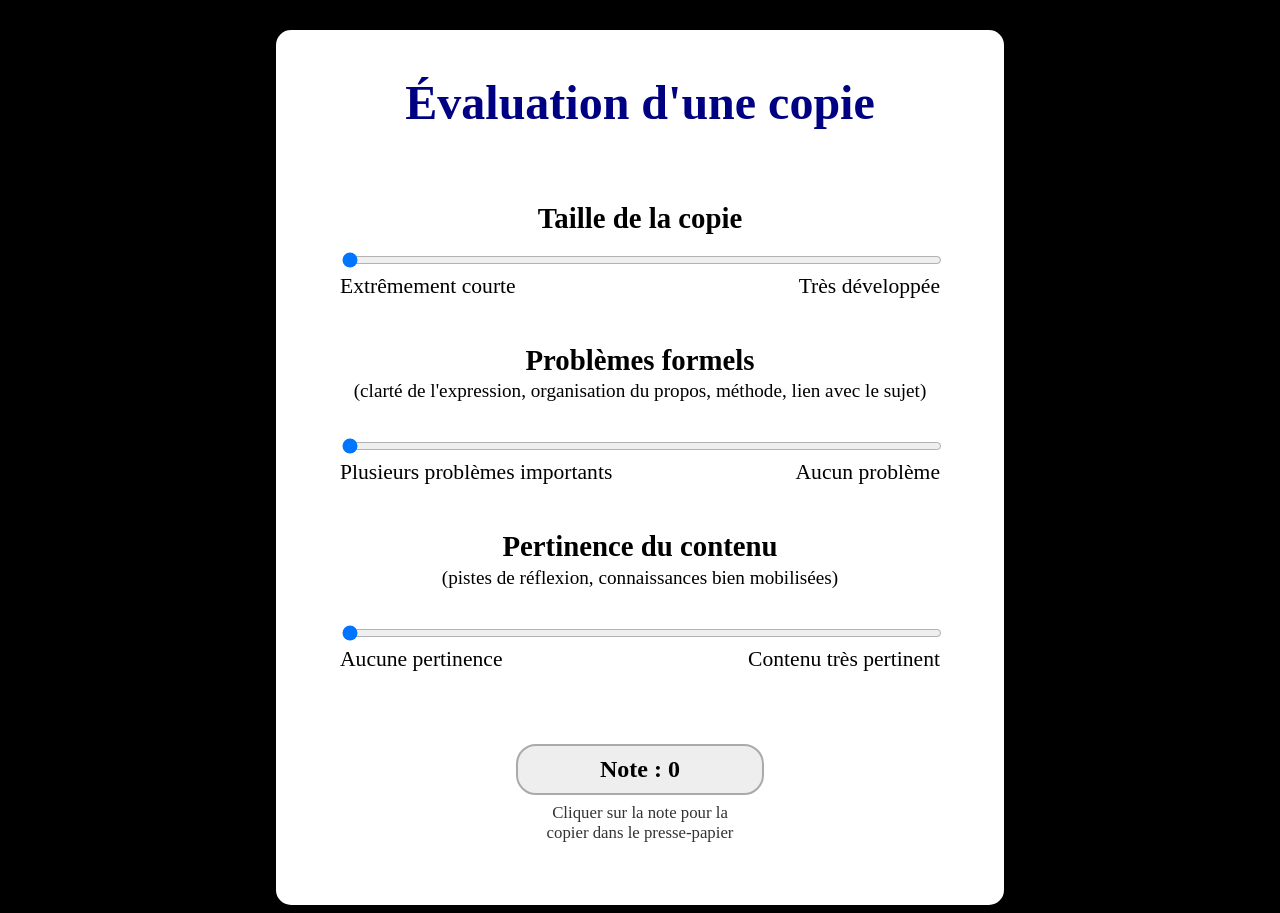
<file: index.html>
<!DOCTYPE html>
<html>

<head>
	<title>Calculateur de note pour un devoir - évaluation assistée par ordinateur</title>
	<style>
		body {
			background-color: black;
		}

		main {
			width: 90%;
			max-width: 600px;
			padding: 5vh 5vw;
			margin: auto;
			margin-top: 30px;
			background-color: white;
			border-radius: 15px;
			font-size: 24px;
			text-align: center;
		}

		@media screen and (max-height: 700px) {
			main {
				font-size: 18px;
				margin-top: 20px;
			}
		}

		input+div {
			text-align: left;
			font-size: 0.9em;
		}

		.slider {
			width: 100%;
			margin-top: 1.25em;
		}

		@media screen and (max-height: 700px) {
			.slide {
				margin-top: 0.25em;
			}
		}

		.result {
			font-weight: bold;
			margin: auto;
			margin-top: 8vh;
			width: 40%;
			border: 2px solid #AAA;
			background-color: #EEE;
			padding: 10px 2px;
			border-radius: 20px;
			cursor: pointer;
		}

		label {
			display: block;
			margin-top: 5vh;
			font-weight: bold;
			font-size: 1.2em;
		}

		@media screen and (max-height: 700px) {
			label {
				margin-top: 4vh;
			}
		}


		p {
			margin-top: 0.2em;
			font-size: 0.8em;
		}


		.result+p {
			margin-top: 0.5em;
			font-size: 0.7em;
			color: #333;
		}

		h1 {
			margin-top: 0;
			margin-bottom: 8vh;
			color: rgb(0, 0, 130)
		}

		@media screen and (max-height: 700px) {
			h1 {
				margin-bottom: 6vh
			}

			br {
				display: none;
			}
		}

		.toast {
			position: fixed;
			bottom: 100px;
			left: 50%;
			transform: translateX(-50%);
			background-color: #333;
			color: #fff;
			padding: 10px 20px;
			border-radius: 5px;
			font-family: Arial, sans-serif;
			font-size: 14px;
			opacity: 0;
			transition: opacity 0.3s ease;
		}

		.toast.show {
			opacity: 1;
		}
	</style>
</head>

<body>
	<main>
		<h1>Évaluation d'une copie</h1>

		<label for="tailleCopie">Taille de la copie</label>
		<input type="range" id="tailleCopie" class="slider" min="10" max="100" value="10" onchange="calculNote()">
		<div>Extrêmement courte<span style="float:right">Très développée</span></div>


		<label for="problemesFormels">Problèmes formels</label>
		<p>(clarté de l'expression, organisation du propos, méthode, lien avec le sujet)</p>
		<input type="range" id="problemesFormels" class="slider" min="10" max="100" value="10" onchange="calculNote()">
		<div>Plusieurs problèmes importants<span style="float:right">Aucun problème</span></div>



		<label for="pertinenceContenu">Pertinence du contenu</label>
		<p>(pistes de réflexion, connaissances bien mobilisées)</p>
		<input type="range" id="pertinenceContenu" class="slider" min="10" max="100" value="10" onchange="calculNote()">
		<div>Aucune pertinence<span style="float:right">Contenu très pertinent</span></div>



		<div class="result" id="result" onclick="copyToClipboard()">Note : 0</div>
		<p>Cliquer sur la note pour la <br>copier dans le presse-papier</p>
	</main>
	<script>

		function arrondir(num) {
			/* Pour arrondir à un multiple de 0.25 */
			return Math.round(num * 4) / 4;
		}

		function algoCalcul(taille, forme, contenu) {
			var calculTailleCopie = 11 + 8 * Math.log10(taille);
			var calculPertinence = 9.5 * (contenu * calculTailleCopie) / 12;
			var calculProblemesFormels = (8 + taille + Math.log10(calculPertinence)) * taille * Math.log10(forme);
			var calculMalus = Math.log10(contenu * calculTailleCopie) * 2 < 0 ? Math.log10(contenu * calculTailleCopie) * 2 : 0
			var note = Math.round((0.56 + 0.77 * calculTailleCopie + 1.15 * calculPertinence + 0.78 * calculProblemesFormels + 2.75 * calculMalus) * 100) / 100
			var noteArrondie = note < 12 ? arrondir(note - 0.25) : arrondir(note + 0.25 * tailleCopie)
			noteArrondie = noteArrondie < 0 ? 0 : noteArrondie;
			noteArrondie = note > 19.01 ? 20 : noteArrondie;
			return noteArrondie
		}

		function maximum(forme, contenu) {
			/* Sans cette fonction, la note calculée peut baisser alors que la taille de la copie augmente (dans les cas où problemesFormels et pertinenceContenu sont faibles) */
			var max = 0;
			var bascule = 0
			for (let taille = 0; taille < 100; taille++) {
				tailleCopie = taille / 100
				var noteArrondie = algoCalcul(tailleCopie, forme, contenu);
				max = noteArrondie > max ? noteArrondie : max;
				if (noteArrondie > 0 && noteArrondie < max && bascule == 0) { bascule = taille / 100 }
			}
			return [bascule, max]
		}

		function calculNote() {
			var tailleCopie = document.getElementById('tailleCopie').value / 100;
			var problemesFormels = document.getElementById('problemesFormels').value / 100;
			var pertinenceContenu = document.getElementById('pertinenceContenu').value / 100;

			var noteArrondie = algoCalcul(tailleCopie, problemesFormels, pertinenceContenu)

			if (tailleCopie > 0.5) {
				pointBascule = maximum(problemesFormels, pertinenceContenu)
				if (pointBascule[0] !== 0 && tailleCopie > pointBascule[0] && noteArrondie < pointBascule[1]) { noteArrondie = pointBascule[1] }
			}
			console.log("taille : "+tailleCopie+ " forme : "+ problemesFormels+" contenu : "+ pertinenceContenu)
			document.getElementById('result').innerHTML = "Note : " + noteArrondie;
		}

		function copyToClipboard() {
			var note = document.getElementById('result').innerHTML;
			note = note.replace("Note : ", "");
			navigator.clipboard.writeText(note);
			var toast = document.createElement("div");
			toast.className = "toast";
			toast.textContent = "La note " + note + " a été copiée dans le presse-papiers";
			document.body.appendChild(toast);

			setTimeout(function () {
				toast.classList.add("show");
			}, 100);

			setTimeout(function () {
				toast.classList.remove("show");
				document.body.removeChild(toast);
			}, 2000);
		}
	</script>
</body>

</html>
</file>
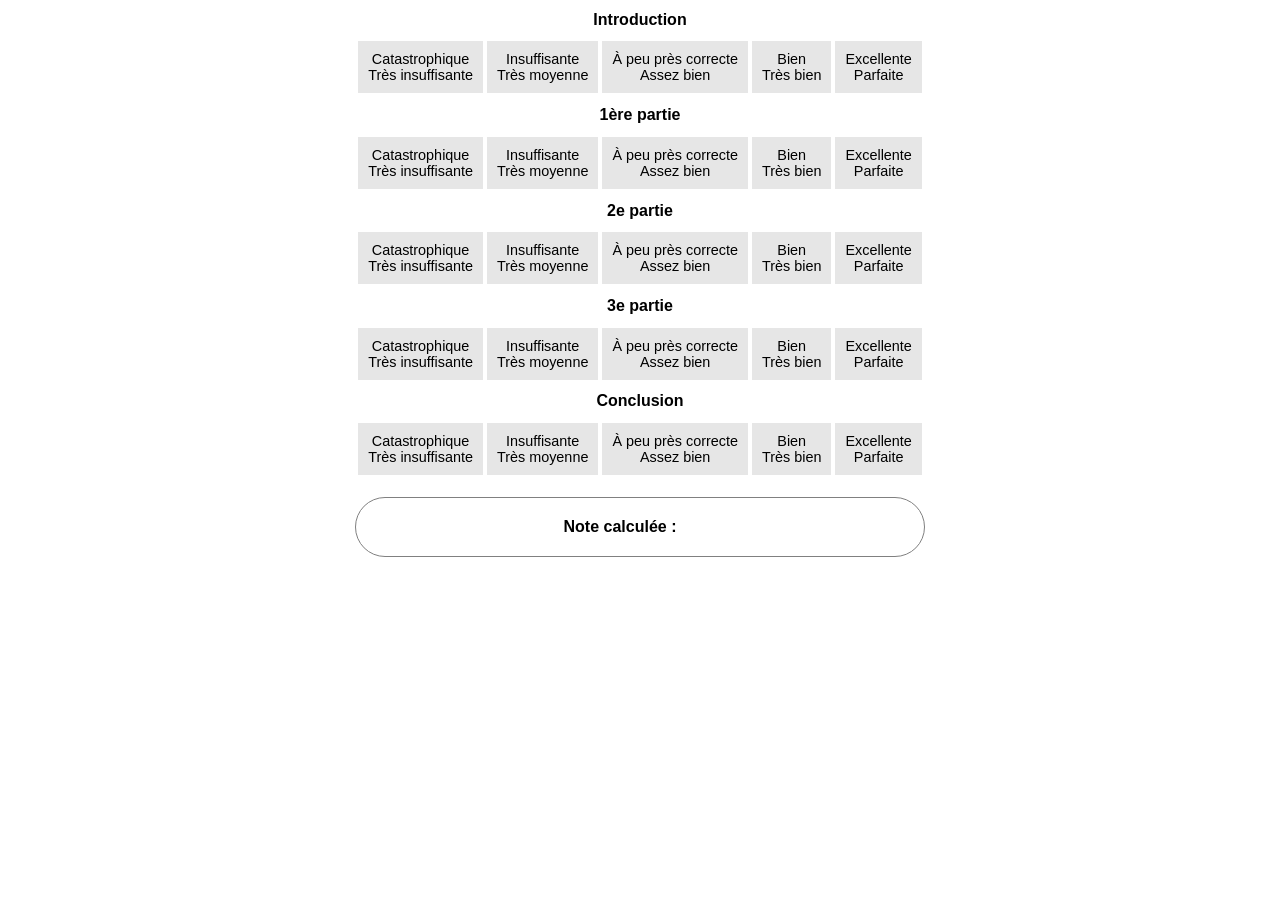
<file: 1/index.html>
<!doctype html>
<html lang="fr">
<head>
  <meta charset="utf-8">
  <title>Évaluation des devoirs</title>
  <meta name="description" content="Évaluation des devoirs">
  <meta name="viewport" content="width=device-width, initial-scale=1.0">
  <link rel="stylesheet" href="style.css">
  <script src="https://ajax.googleapis.com/ajax/libs/jquery/1.12.4/jquery.min.js"></script>
</head>
<body>
<h1>Introduction</h1>
<ul id="introduction"><li>Catastrophique <br />Très insuffisante</li><li>Insuffisante<br />Très moyenne</li><li>À peu près correcte<br />Assez bien</li><li>Bien<br /> Très bien</li><li>Excellente<br /> Parfaite</li></ul>
<h1>1ère partie</h1>
<ul id="partie-1"><li>Catastrophique <br />Très insuffisante</li><li>Insuffisante<br />Très moyenne</li><li>À peu près correcte<br />Assez bien</li><li>Bien<br /> Très bien</li><li>Excellente<br /> Parfaite</li></ul>
<h1>2e partie</h1>
<ul id="partie-2"><li>Catastrophique <br />Très insuffisante</li><li>Insuffisante<br />Très moyenne</li><li>À peu près correcte<br />Assez bien</li><li>Bien<br /> Très bien</li><li>Excellente<br /> Parfaite</li></ul>
<h1>3e partie</h1>
<ul id="partie-3"><li>Catastrophique <br />Très insuffisante</li><li>Insuffisante<br />Très moyenne</li><li>À peu près correcte<br />Assez bien</li><li>Bien<br /> Très bien</li><li>Excellente<br /> Parfaite</li></ul>
<h1>Conclusion</h1>
<ul id="conclusion"><li>Catastrophique <br />Très insuffisante</li><li>Insuffisante<br />Très moyenne</li><li>À peu près correcte<br />Assez bien</li><li>Bien<br /> Très bien</li><li>Excellente<br /> Parfaite</li></ul>
<h1 id="calcul-note">Note calculée : <span id="note"></span></h1>
</body>
  <script src="evaluation.js"></script>
</html>
</file>
<file: 1/style.css>
body {
	text-align:center;
	font-family:Arial;
	margin:auto;
	padding:0;
}
h1 {
	font-size:1em;
}
ul {
	margin:0;
	padding:0;
}
ul li {
	font-size:0.9em;
	display:inline-block;
	background-color:#EAEAEA;
	padding:10px;
	margin:2px;
		background-color:#E6E6E6;
}
#calcul-note {
	margin-top:20px;
	border:1px solid grey;
	padding:20px;
	-webkit-border-radius:5em;
	-moz-border-radius:5em;
	border-radius:5em;
}
#note {
	
	padding:10px;
	font-weight:normal;
	margin-left:20px;
}
li.selected {
	background-color:#B3B3B3;
}

@media (max-width: 640px) {
	body {
			width:360px;
	}
	h1 {
		font-size:0.8em;
	}
	ul li {
		font-size:0.65em;
		padding-left:2px;
		padding-right:2px;
	}
}
@media (min-width: 641px) {
	body {
		width:570px;
	}	
}
</file>
